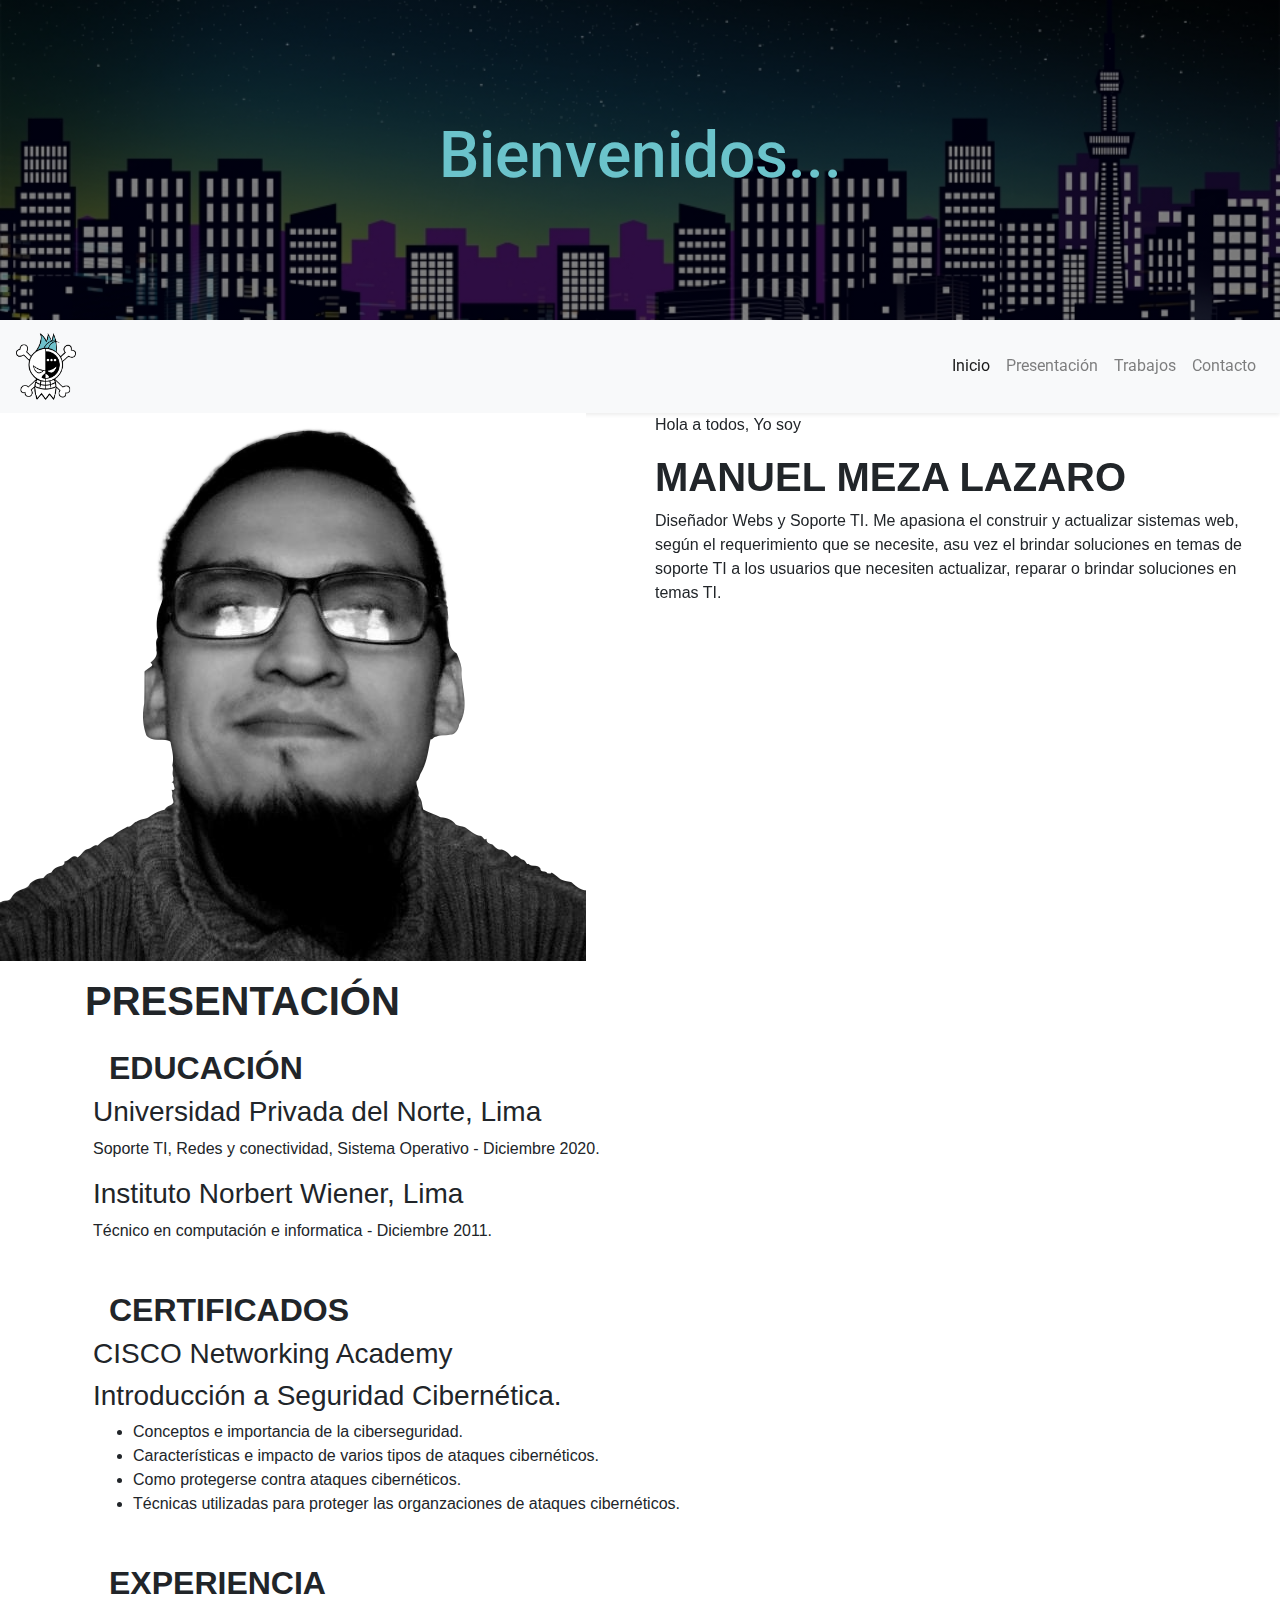
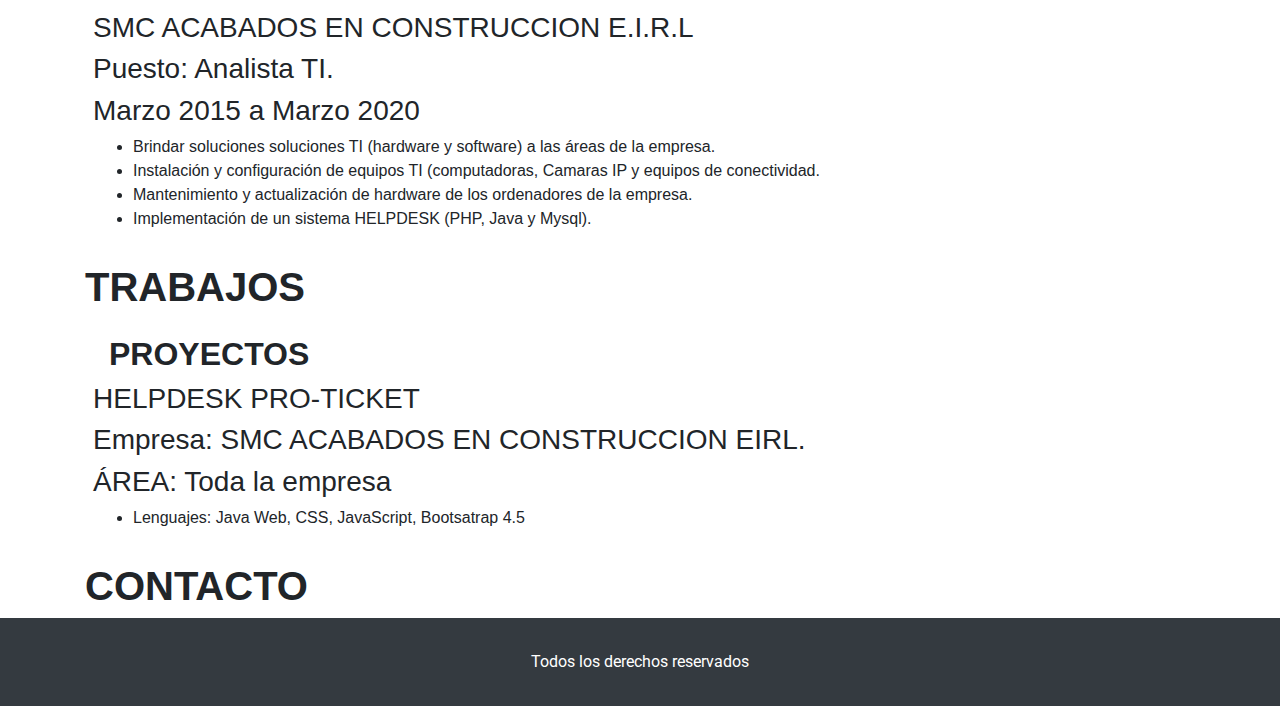
<file: index.html>
<!doctype html>
<html lang="es">
  <head>
    <!-- Required meta tags -->
    <meta charset="utf-8">
    <meta name="viewport" content="width=device-width, initial-scale=1, shrink-to-fit=no">
    <!--fontawesome -->
    <link rel="stylesheet" href="https://use.fontawesome.com/releases/v5.15.3/css/all.css" integrity="sha384-SZXxX4whJ79/gErwcOYf+zWLeJdY/qpuqC4cAa9rOGUstPomtqpuNWT9wdPEn2fk" crossorigin="anonymous">
    <!-- fonts -->

    <link href="https://fonts.googleapis.com/css2?family=Roboto:ital,wght@0,100;0,300;0,400;0,500;0,900;1,100&display=swap" rel="stylesheet">
    <!-- Bootstrap CSS -->
    <link rel="stylesheet" href="css/bootstrap.min.css">
    <link rel="stylesheet" href="css/estilos.css">
    <title>Hello, world!</title>
  </head>
  <body>
      <header>
        <h1 class="agrandar">Bienvenidos...</h1>
      </header>
      <!-- menu -->
      <nav class="navbar navbar-expand-lg navbar-light bg-light shadow-sm">
  <a class="navbar-brand" href="#"><img src="img/logo.png" alt=""></a>
  <button class="navbar-toggler" type="button" data-toggle="collapse" data-target="#navbarNav" aria-controls="navbarNav" aria-expanded="false" aria-label="Toggle navigation">
    <span class="navbar-toggler-icon"></span>
  </button>
  <div class="collapse navbar-collapse" id="navbarNav">
    <ul class="navbar-nav ml-auto">
      <li class="nav-item active">
        <a class="nav-link" href="#">Inicio <span class="sr-only">(current)</span></a>
      </li>
      <li class="nav-item">
        <a class="nav-link" href="#presentacion">Presentación</a>
      </li>
      <li class="nav-item">
        <a class="nav-link" href="#trabajos">Trabajos</a>
      </li>
      <li class="nav-item">
        <a class="nav-link" href="#contacto">Contacto</a>
      </li>
    </ul>
  </div>
</nav>

<main>
  <div class="row">
        <div class="col"><img src="img/manuel.png" alt=""></div>
        <div class="col">
          <p>Hola a todos, Yo soy</p>
          <h1>Manuel Meza Lazaro</h1>
          <p>
            Diseñador Webs y Soporte TI. Me apasiona el construir y actualizar sistemas web, según el requerimiento que se necesite, asu vez el brindar soluciones en temas de soporte TI a los usuarios que necesiten actualizar, reparar o brindar soluciones en temas TI.
          </p>
        </div>
      </div>
  <div class="main-content">
    
      
    
    <section id="presentacion" class="container">
      <h1>Presentación</h1>
      <article class="article-content">
        <h2><i class="fas fa-university"></i>Educación</h2>
        <h3>Universidad Privada del Norte, Lima</h3>
        <p>Soporte TI, Redes y conectividad, Sistema Operativo - Diciembre 2020.</p>
        <h3>Instituto Norbert Wiener, Lima</h3>
        <p>Técnico en computación e informatica - Diciembre 2011.</p>
      </article>
      <article class="article-content">
        <h2><i class="fas fa-certificate"></i>Certificados</h2>
        <h3>CISCO Networking Academy</h3>
        <h3>Introducción a Seguridad Cibernética.</h3>
        <ul>
        <li>Conceptos e importancia de la ciberseguridad.</li>
        <li>Características e impacto de varios tipos de ataques cibernéticos.</li>
        <li>Como protegerse contra ataques cibernéticos.</li>
      <li>Técnicas utilizadas para proteger las organzaciones de ataques cibernéticos.</li>
      </ul>

      </article>
      <article class="article-content">
        <h2><i class="fas fa-building"></i>Experiencia</h2>
        <h3>SMC ACABADOS EN CONSTRUCCION E.I.R.L</h3>
        <h3>Puesto: Analista TI.</h3>
        <h3>Marzo 2015 a Marzo 2020</h3>
        <ul>
        <li>Brindar soluciones soluciones TI  (hardware y software) a las áreas de la empresa.</li>
        <li>Instalación y configuración de equipos TI (computadoras, Camaras IP y equipos de conectividad.</li>
        <li>Mantenimiento y actualización de hardware de los ordenadores de la empresa.</li>
        <li>Implementación de un sistema HELPDESK (PHP, Java y Mysql).</li>
        </ul>
      </article>
    <section id="trabajos">
      <h1>trabajos</h1>
      <article class="article-content">
        <h2><i class="fas fa-building"></i>Proyectos</h2>
        <h3>HELPDESK PRO-TICKET</h3>
        <h3>Empresa: SMC ACABADOS EN CONSTRUCCION EIRL.</h3>
        <h3>ÁREA: Toda la empresa</h3>
        <ul>
        <li>Lenguajes: Java Web, CSS, JavaScript, Bootsatrap 4.5</li>
        
        </ul>
      </article>
    </section>
    <section id="contacto">
      <h1>Contacto</h1>
    </section>
    </section>
    
  </div>
</main>
    
<footer>
  <div class="footer-content bg-dark text-white">
    Todos los derechos reservados
  </div>
  
</footer>
   
    <!-- Option 2: Separate Popper and Bootstrap JS -->
    
    <script src="js/jquery-3.5.1.slim.min.js"></script>
    <script src="js/popper.min.js"></script>
    <script src="js/bootstrap.min.js"></script>
    
  </body>
</html>
</file>
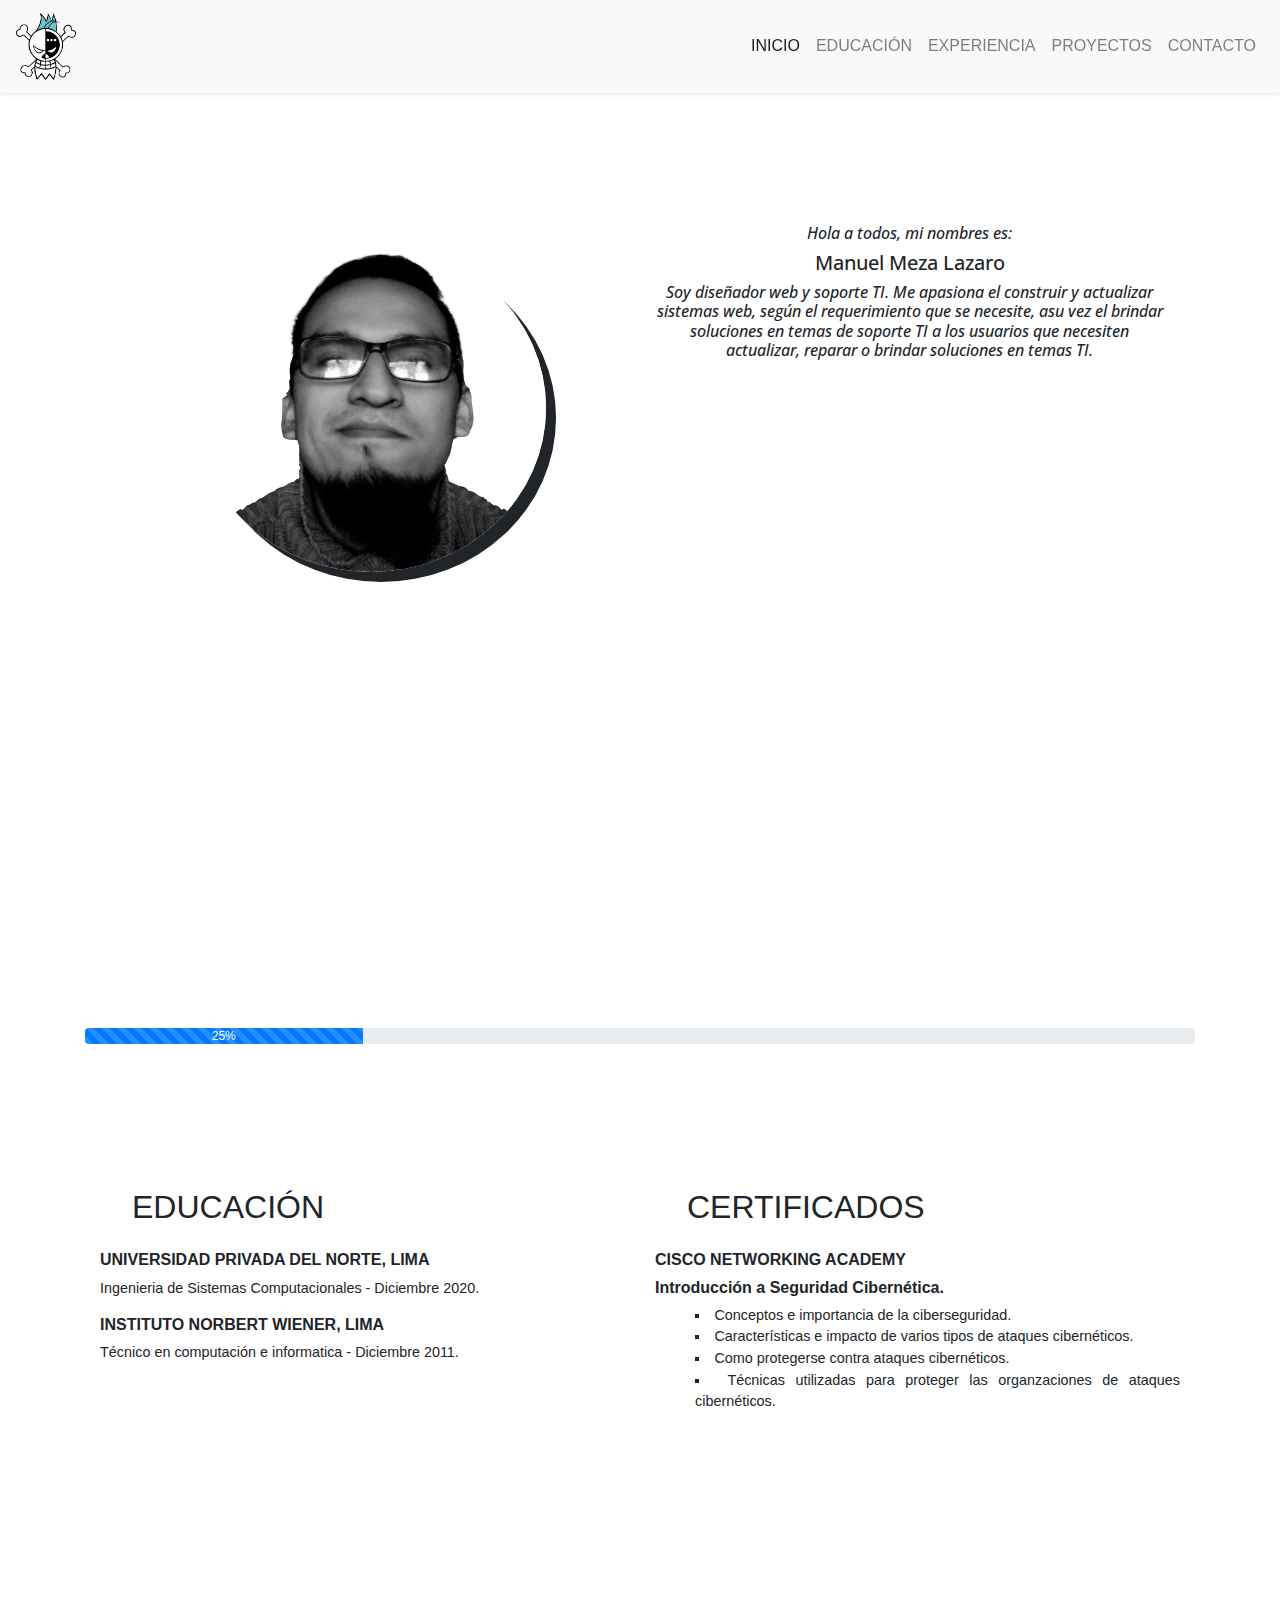
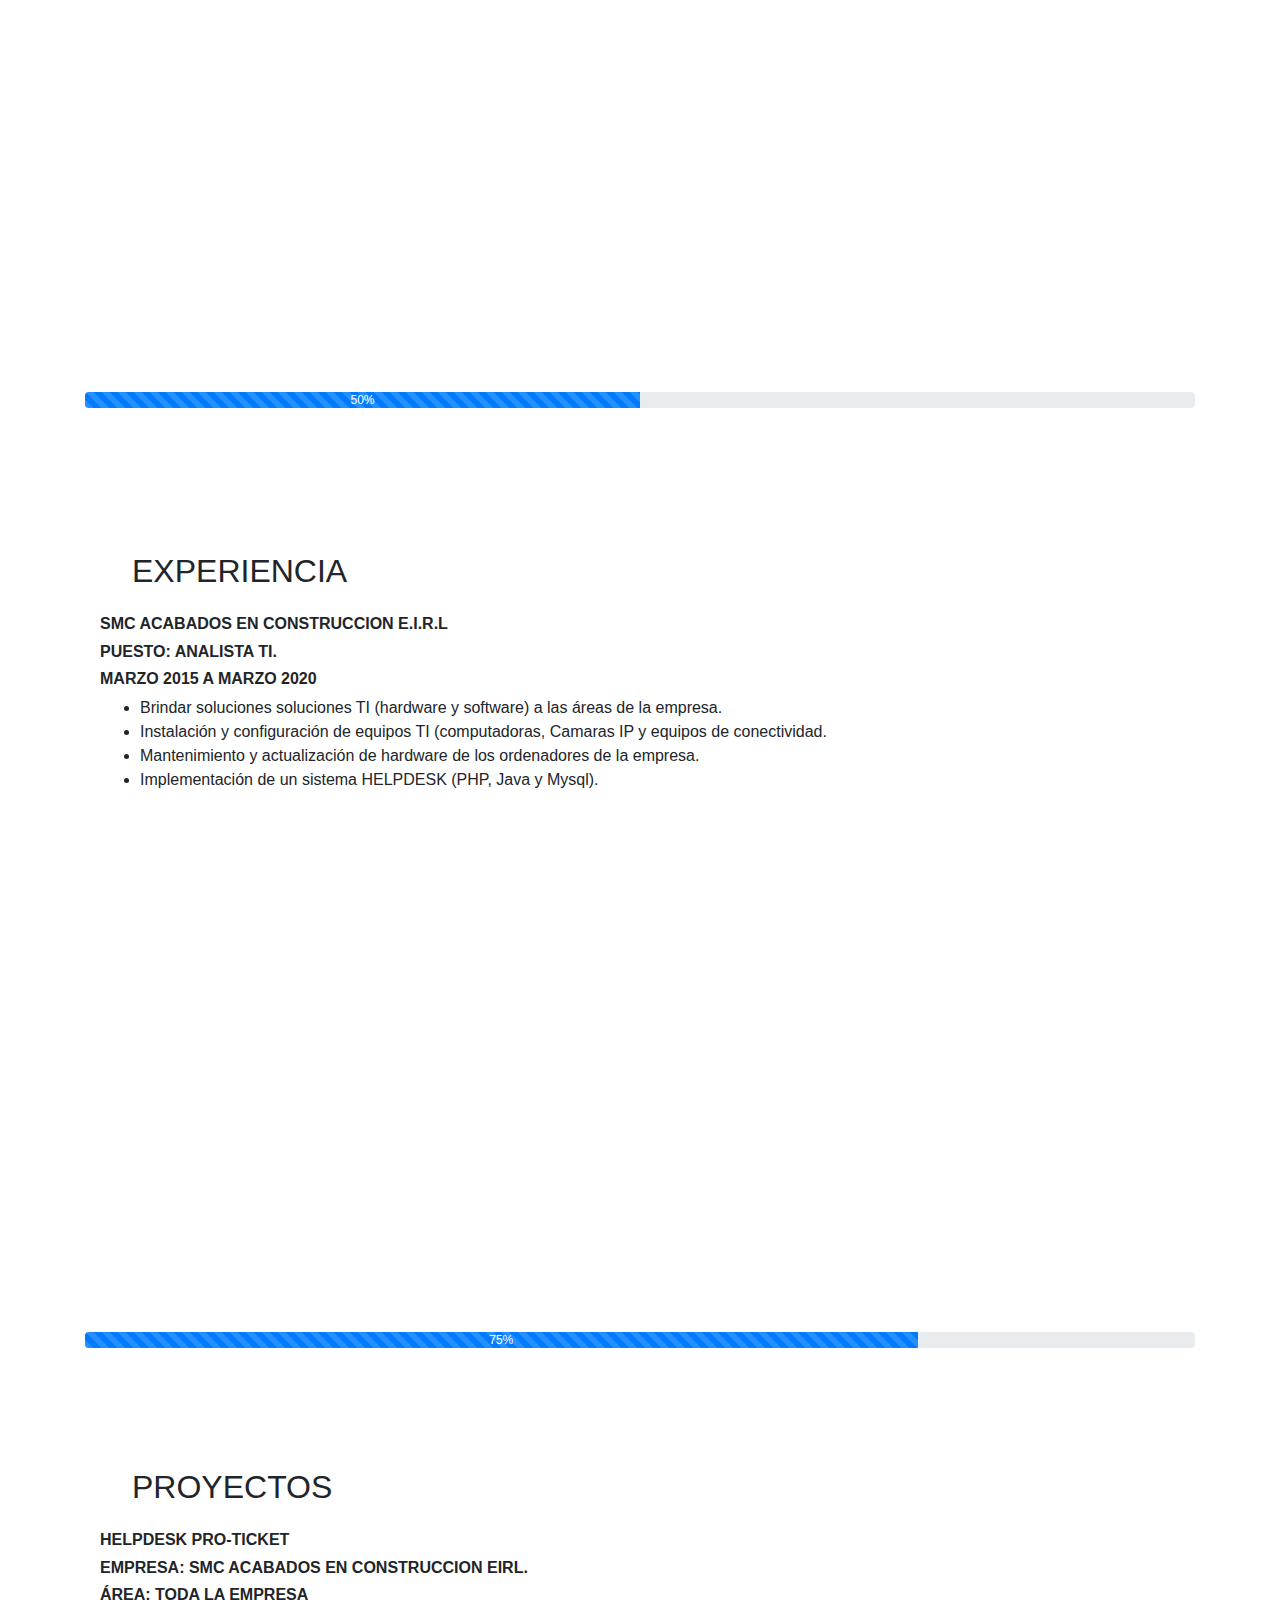
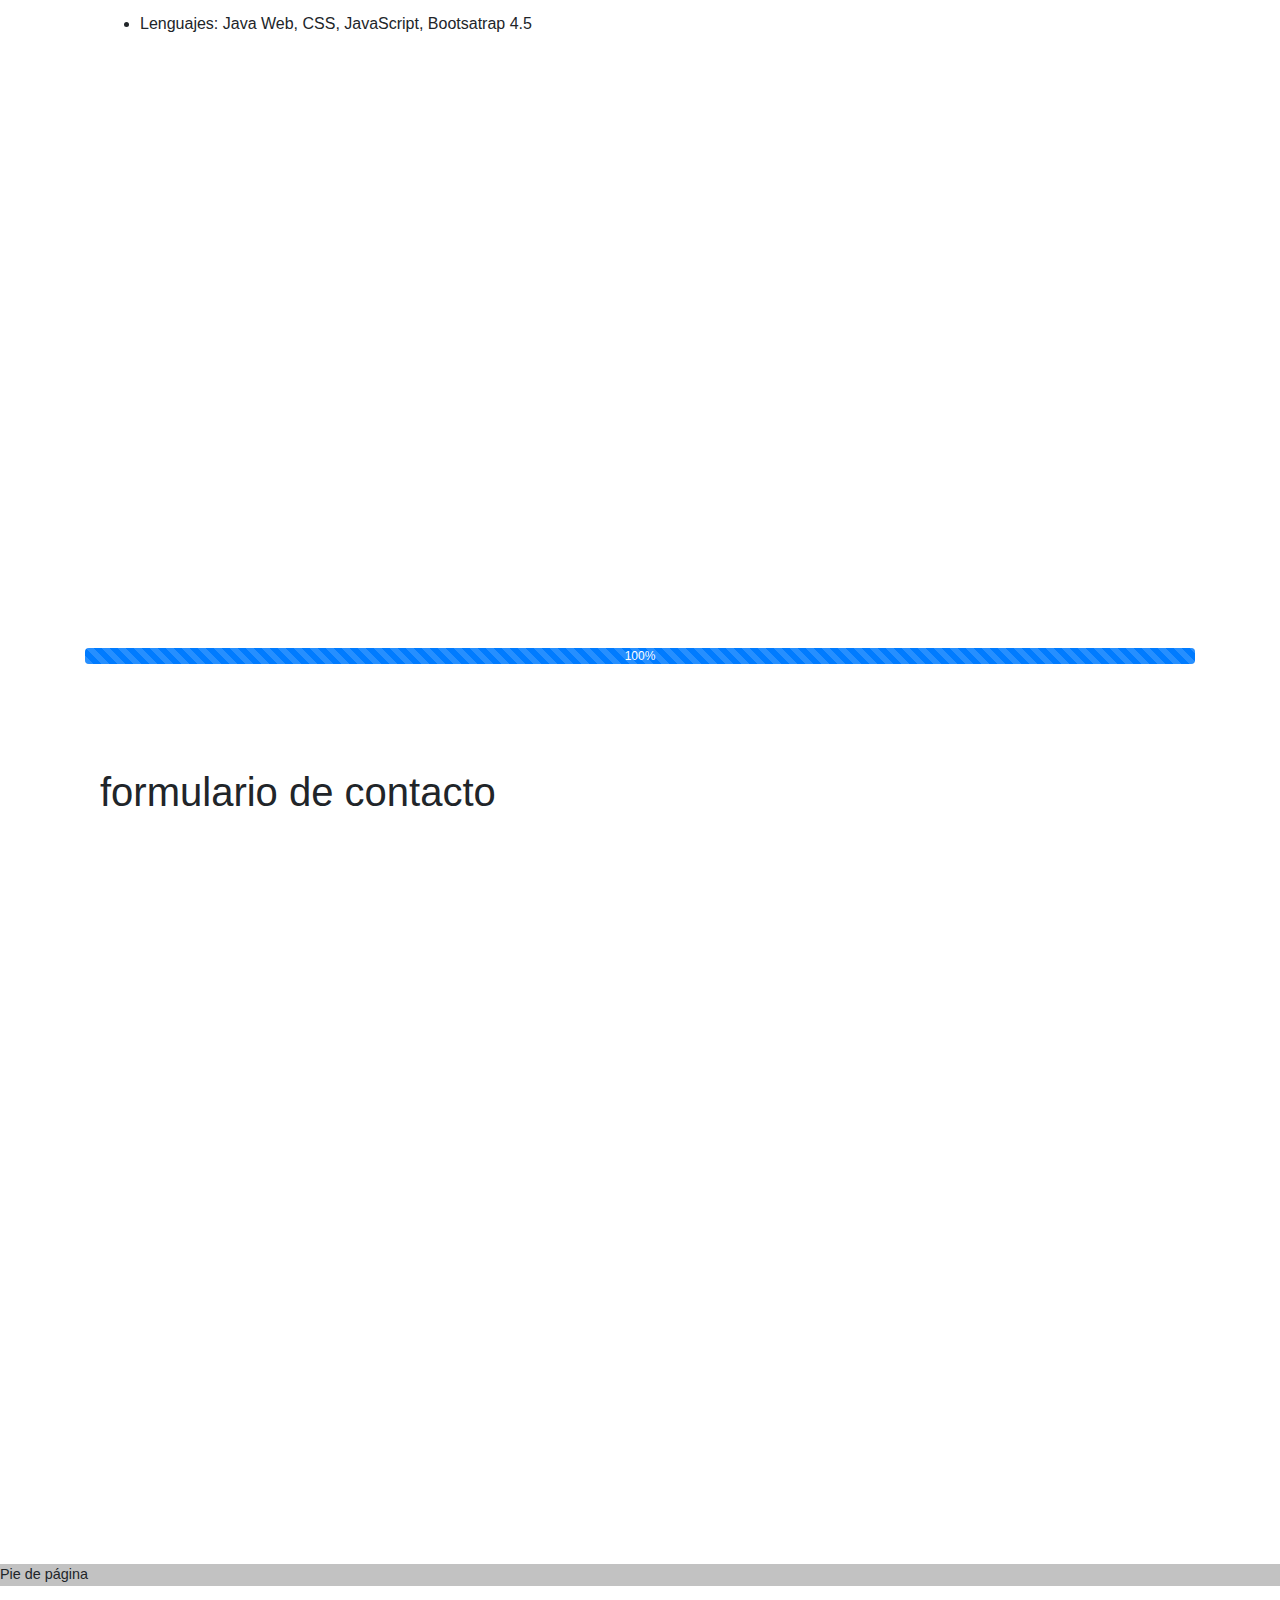
<file: manuel.html>
<!doctype html>
<html lang="es">
  <head>
    <!-- Required meta tags -->
    <meta charset="utf-8">
    <meta name="viewport" content="width=device-width, initial-scale=1, shrink-to-fit=no">
    <link rel="stylesheet" href="css/style.css">
    <!--fonts-->
    <link href="https://fonts.googleapis.com/css2?family=Open+Sans+Condensed:ital,wght@0,700;1,300&display=swap" rel="stylesheet">
    <!--fontawesome -->
    <link rel="stylesheet" href="https://use.fontawesome.com/releases/v5.15.3/css/all.css" integrity="sha384-SZXxX4whJ79/gErwcOYf+zWLeJdY/qpuqC4cAa9rOGUstPomtqpuNWT9wdPEn2fk" crossorigin="anonymous">
    <!-- Bootstrap CSS -->
    <link rel="stylesheet" href="css/bootstrap.min.css">
    <title>Hello, world!</title>
  </head>
  <body>
    <header>
      
    </header>    
      <!-- menu -->
      <nav class="navbar navbar-expand-lg navbar-light bg-light shadow-sm fixed-top">
  <a class="navbar-brand" href="#"><img class="logotipo"  src="img/logo.png" alt=""></a>
  <button class="navbar-toggler" type="button" data-toggle="collapse" data-target="#navbarNav" aria-controls="navbarNav" aria-expanded="false" aria-label="Toggle navigation">
    <span class="navbar-toggler-icon"></span>
  </button>
  <div class="collapse navbar-collapse" id="navbarNav">
    <ul class="navbar-nav ml-auto">
      <li class="nav-item active">
        <a class="nav-link" href="#">Inicio <span class="sr-only">(current)</span></a>
      </li>
      
      <li class="nav-item">
        <a class="nav-link" href="#educacion">educación</a>
      </li>
      <li class="nav-item">
        <a class="nav-link" href="#experiencia">experiencia</a>
      </li>
      <li class="nav-item">
        <a class="nav-link" href="#proyectos">proyectos</a>
      </li>
      <li class="nav-item">
        <a class="nav-link" href="#contacto">Contacto</a>
      </li>
    </ul>
  </div>       
    </nav>
   <section class="container content-section">
   <article class="container">
     <div class="row contenido">
        <div class="col-sm d-flex justify-content-center align-items-center"><img class="img-fluid banner" src="img/manuel.png" alt=""></div>
        <div class="col-sm text-center">
          <h6>Hola a todos, mi nombres es:</h6>
          <h5>Manuel Meza Lazaro</h5>
          <h6>Soy diseñador web y soporte TI. Me apasiona el construir y actualizar sistemas web, según el requerimiento que se necesite, asu vez el brindar soluciones en temas de soporte TI a los usuarios que necesiten actualizar, reparar o brindar soluciones en temas TI.</h6>
              <div>
                <ul class="social">
                  <li><i class="fab fa-facebook"></i></li>
                  <li><i class="fab fa-twitter"></i></li>
                  <li><i class="fab fa-google"></i></li>
                  <li><i class="fab fa-linkedin"></i></li>
                  <li><i class="fab fa-github"></i></li>
                </ul>
              </div>
        </div>

     </div>
     
    
       
   </article>
   <br>
   <div class="progress">
    <div class="progress-bar progress-bar-striped progress-bar-animated" role="progressbar" aria-valuenow="25" aria-valuemin="0" aria-valuemax="100" style="width: 25%">25%</div>
  </div>
  <br>
   <article id="educacion" class="container">
        <div class="row">
          <div class="col-sm article-content">
        <h2 class="titulo-animar"><i class="fas fa-university"></i>Educación</h2>
        <h3>Universidad Privada del Norte, Lima</h3>
        <p>Ingenieria de Sistemas Computacionales - Diciembre 2020.
          <i class="fas fa-eye" data-toggle="modal" data-target="#exampleModal"></i>
        </p>
        
        <!-- Modal -->
  <div class="modal fade" id="exampleModal" tabindex="-1" role="dialog" aria-labelledby="exampleModalLabel" aria-hidden="true">
  <div class="modal-dialog" role="document">
    <div class="modal-content">
      <div class="modal-header">
        <h5 class="modal-title" id="exampleModalLabel">Constancia</h5>
        <button type="button" class="close" data-dismiss="modal" aria-label="Close">
          <span aria-hidden="true">&times;</span>
        </button>
      </div>
      <div class="modal-body">
        <embed src="doc/INT N00109839-8024283.pdf" type="application/pdf" width="100%" height="600px">
      </div>
      <div class="modal-footer">
        
      </div>
    </div>
  </div>
</div>
<!-- -->
        <h3>Instituto Norbert Wiener, Lima</h3>
        <p>Técnico en computación e informatica - Diciembre 2011.<i class="fas fa-eye" data-toggle="modal" data-target="#exampleModal"></i></p>
        <div class="modal fade" id="exampleModal" tabindex="-1" role="dialog" aria-labelledby="exampleModalLabel" aria-hidden="true">
  <div class="modal-dialog" role="document">
    <div class="modal-content">
      <div class="modal-header">
        <h5 class="modal-title" id="exampleModalLabel">Constancia</h5>
        <button type="button" class="close" data-dismiss="modal" aria-label="Close">
          <span aria-hidden="true">&times;</span>
        </button>
      </div>
      <div class="modal-body">
        <embed src="doc/constancia.pdf" type="application/pdf" width="100%" height="600px">
      </div>
      <div class="modal-footer">
        
      </div>
    </div>
  </div>
</div>
<!-- -->
        </div>
        <div class="col-sm article-content">  
        <h2 class="titulo-animar"><i class="fas fa-certificate"></i>Certificados</h2>
        <h3>CISCO Networking Academy</h3>
        <h4>Introducción a Seguridad Cibernética.<i class="fas fa-eye" data-toggle="modal" data-target="#exampleModal"></i></h4>
        <ul class="vinetas">
        <li>Conceptos e importancia de la ciberseguridad.</li>
        <li>Características e impacto de varios tipos de ataques cibernéticos.</li>
        <li>Como protegerse contra ataques cibernéticos.</li>
      <li>Técnicas utilizadas para proteger las organzaciones de ataques cibernéticos.</li>
      </ul>
      </div>
      </div>
   </article>
      <br> 
   <div class="progress">
    <div class="progress-bar progress-bar-striped progress-bar-animated" role="progressbar" aria-valuenow="50" aria-valuemin="0" aria-valuemax="100" style="width: 50%">50%</div>
  </div>
  <br>
   <article id="experiencia" class="container">
        <h2 class="titulo-animar"><i class="fas fa-building"></i>Experiencia</h2>
        <h3>SMC ACABADOS EN CONSTRUCCION E.I.R.L</h3>
        <h3>Puesto: Analista TI.</h3>
        <h3>Marzo 2015 a Marzo 2020</h3>
        <ul>
        <li>Brindar soluciones soluciones TI  (hardware y software) a las áreas de la empresa.</li>
        <li>Instalación y configuración de equipos TI (computadoras, Camaras IP y equipos de conectividad.</li>
        <li>Mantenimiento y actualización de hardware de los ordenadores de la empresa.</li>
        <li>Implementación de un sistema HELPDESK (PHP, Java y Mysql).</li>
        </ul>
   </article>
   <div class="progress">
    <div class="progress-bar progress-bar-striped progress-bar-animated" role="progressbar" aria-valuenow="70" aria-valuemin="0" aria-valuemax="100" style="width: 75%">75%</div>
  </div>
   <article id="proyectos" class="container">
        <h2><i class="fas fa-building"></i>Proyectos</h2>
        <h3>HELPDESK PRO-TICKET</h3>
        <h3>Empresa: SMC ACABADOS EN CONSTRUCCION EIRL.</h3>
        <h3>ÁREA: Toda la empresa</h3>
        <ul>
        <li>Lenguajes: Java Web, CSS, JavaScript, Bootsatrap 4.5</li>
        
        </ul>
   </article>
   <div class="progress">
    <div class="progress-bar progress-bar-striped progress-bar-animated" role="progressbar" aria-valuenow="100" aria-valuemin="0" aria-valuemax="100" style="width: 100%">100%</div>
  </div>
   <article id="contacto" class="container">
        <h1>formulario de contacto</h1>
   </article>     
   </section>
   <footer>
    <p>Pie de página</p>
   </footer>
    <!-- Option 2: Separate Popper and Bootstrap JS -->
    
    <script src="js/jquery-3.5.1.slim.min.js"></script>
    <script src="js/popper.min.js"></script>
    <script src="js/bootstrap.min.js"></script>
    
  </body>
</html>
</file>
<file: css/estilos.css>
:root{
 --celeste:#6bc3cb ;
}

html{
	scroll-behavior: smooth;
}
header{
	font-size: 16px;
	height: 20rem;
	background:linear-gradient(rgba(0,0,0,.50)0%,rgba(0,0,0,.50)100%), url("../img/ciudad.jpg");
	background-size: cover;
	background-position: center center;
	display: flex;
	justify-content: center;
	align-items: center;
}

header h1{
	font-size: 4rem;
	color: var(--celeste);
}
.navbar img{
	width: 60px;
}

.navbar{
	position: sticky;
	top: 0;
	
}
main{
		font-family: sans-serif;

}
main .main-content{
	padding-top: 1rem;
}

article.article-content{
	padding: 1rem 0.5rem;
}
main h1,h2{
	text-transform: uppercase;
	font-weight: bold;

}
col.manuel img{
	width: 50%;
}
article i{
	padding-right: 1rem;
}

.contenido{
	padding-top: 1rem;
}

.agrandar{
	animation-name: agrandar;
	animation-iteration-count: infinite;
	animation-duration: 1s;
	animation-timing-function: linear;
	animation-direction: alternate;

}
@keyframes agrandar{
	from{
		transform: scale(1.0);
	}
	to{
transform: scale(1.1);
	}
}

footer .footer-content{
	
	padding: 2rem;
	display: flex;
	justify-content: center;
	justify-items: center;
}
</file>
<file: css/style.css>
:root{
 --celeste:#6bc3cb ;
}

html{
scroll-behavior: smooth;
}
article{
	font-family: sans-serif;
	font-size: 1rem;
}

h6{
	font-family: 'Open Sans Condensed', sans-serif;
	font-style: italic;

}
h5{
	font-family: 'Open Sans Condensed',sans-serif;
	font-weight: 700;

}
ul.social{
	list-style: none;
	display: flex;

	justify-content: center;

}

ul.social li{
	padding-right: 0.5rem;

}

.contenido{
	min-height: 400px;
	padding: 1rem;
}
.article-content{
		
}

.logotipo{
	width: 60px;
}
.banner{
	width: 350px;
	border-radius: 50%;
	box-shadow: 10px 10px;

}
.container{
	padding-top: 6.5rem;
}

.nav-link{
	text-transform: uppercase;
}

ul.vinetas{
	list-style: square;
	list-style-position: inside;
	cursor: pointer;
	text-align: justify;

}
ul.vinetas,p{
	font-size: .9rem;
}
.titulo-animar{
	animation-name: desplazar;
	animation-duration: 4s;
	animation-iteration-count: infinite;
	animation-timing-function: ease-in;

}
@keyframes desplazar{
from{
	opacity:0.5;
}
to{
	opacity: 1;
}
}
i{
	padding-right: 1rem;
	color: gold;
}
article{
min-height: 100vh;
}

article h3{
	font-size: 1rem;
	text-transform: uppercase;
	font-weight: bold;
}
article h2{
	text-transform: uppercase;
	padding: 1rem
}
article h4{
	font-size: 1rem;
	font-weight: bold;
}
footer{
	width: 100%;
	bottom: 0;
	left: 0;
	box-sizing: border-box;
	background: #c2c2c2;
}
</file>
